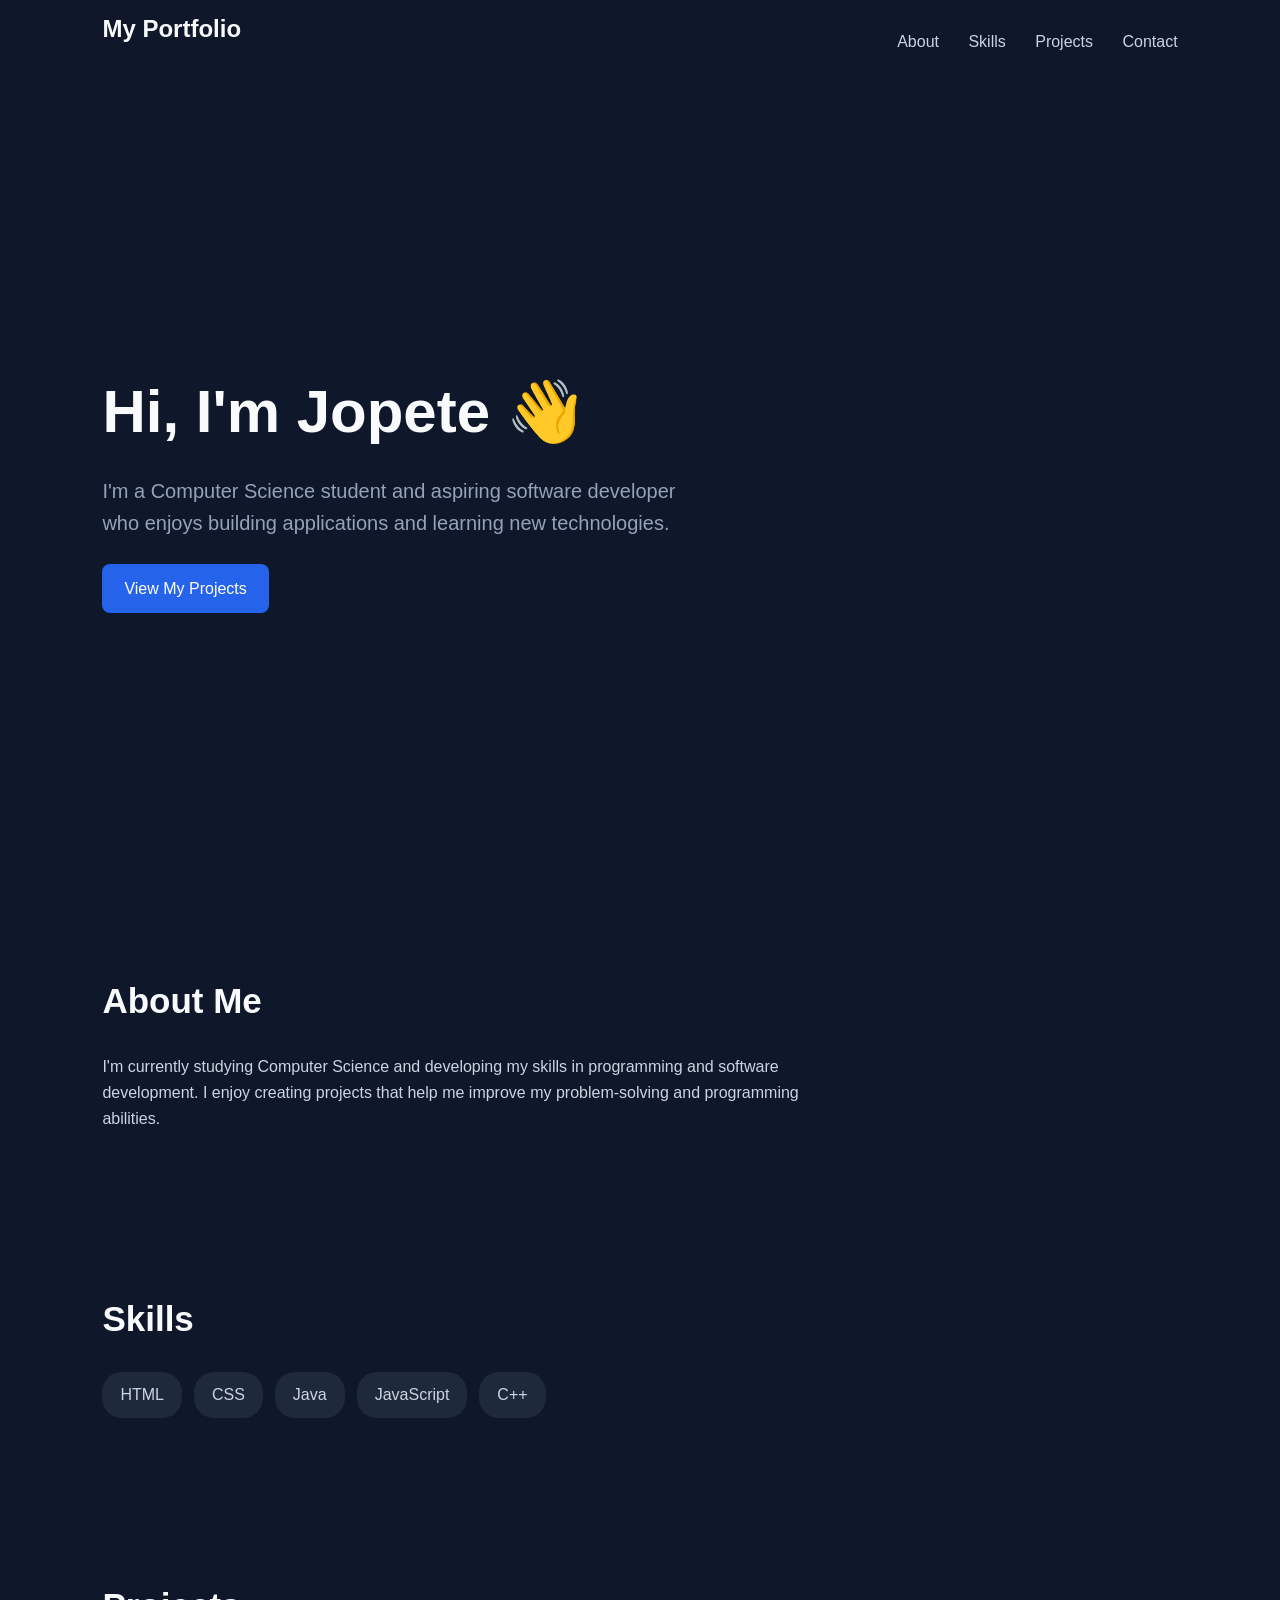
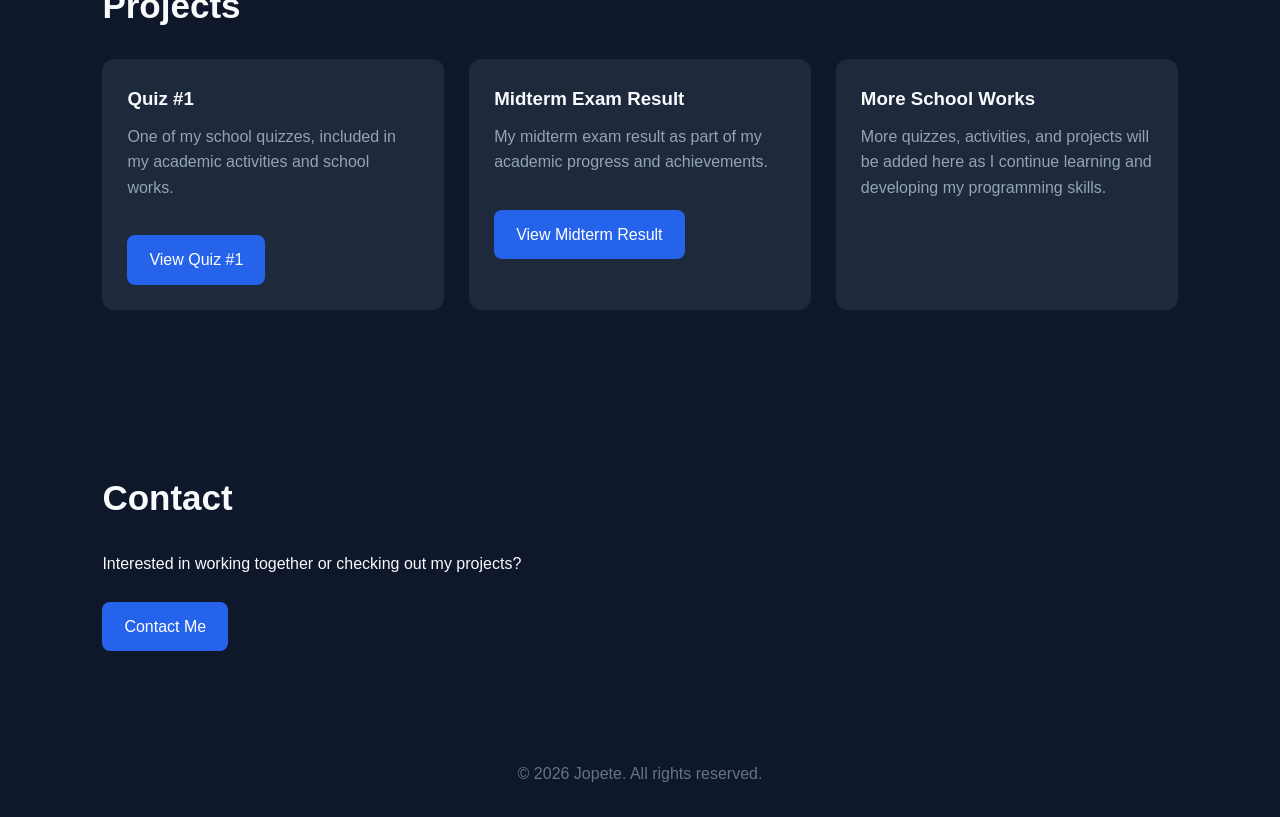
<file: index.html>
<!DOCTYPE html>
<html lang="en">

<head>
    <meta charset="UTF-8">
    <meta name="viewport" content="width=device-width, initial-scale=1.0">

    <title>Jopete | Portfolio</title>

    <link rel="stylesheet" href="style.css">
</head>

<body>

    <nav>
        <h2>My Portfolio</h2>

        <div>
            <a href="#about">About</a>
            <a href="#skills">Skills</a>
            <a href="#projects">Projects</a>
            <a href="#contact">Contact</a>
        </div>
    </nav>


    <section class="hero">

        <h1>Hi, I'm Jopete 👋</h1>

        <p>
            I'm a Computer Science student and aspiring
            software developer who enjoys building applications
            and learning new technologies.
        </p>

        <div>
            <a href="#projects" class="button">View My Projects</a>
        </div>

    </section>


    <section id="about" class="about">

        <h2>About Me</h2>

        <p>
            I'm currently studying Computer Science and developing
            my skills in programming and software development.
            I enjoy creating projects that help me improve my
            problem-solving and programming abilities.
        </p>

    </section>


    <section id="skills">

        <h2>Skills</h2>

        <div class="skills">

            <span class="skill">HTML</span>
            <span class="skill">CSS</span>
            <span class="skill">Java</span>
            <span class="skill">JavaScript</span>
            <span class="skill">C++</span>

        </div>

    </section>


    <section id="projects">

        <h2>Projects</h2>

        <div class="projects">

            <!-- PROJECT 1: QUIZ -->
            <div class="project">

                <h3>Quiz #1</h3>

                <p>
                    One of my school quizzes, included in my
                    academic activities and school works.
                </p>

                <a href="quiz1.html" class="button">
                    View Quiz #1
                </a>

            </div>


            <!-- PROJECT 2: MIDTERM EXAM RESULT -->
            <div class="project">

                <h3>Midterm Exam Result</h3>

                <p>
                    My midterm exam result as part of my
                    academic progress and achievements.
                </p>

                <a href="midterm.html" class="button">
                    View Midterm Result
                </a>

            </div>


            <!-- PROJECT 3: FUTURE PROJECTS -->
            <div class="project">

                <h3>More School Works</h3>

                <p>
                    More quizzes, activities, and projects will
                    be added here as I continue learning and
                    developing my programming skills.
                </p>

            </div>

        </div>

    </section>


    <section id="contact">

        <h2>Contact</h2>

        <p>
            Interested in working together or checking out my projects?
        </p>

        <a href="https://facebook.com/Jopsssssssssss/" class="button" target="_blank" rel="noopener noreferrer">
            Contact Me
        </a>

    </section>


    <footer>

        <p>© 2026 Jopete. All rights reserved.</p>

    </footer>

</body>
</html>
</file>
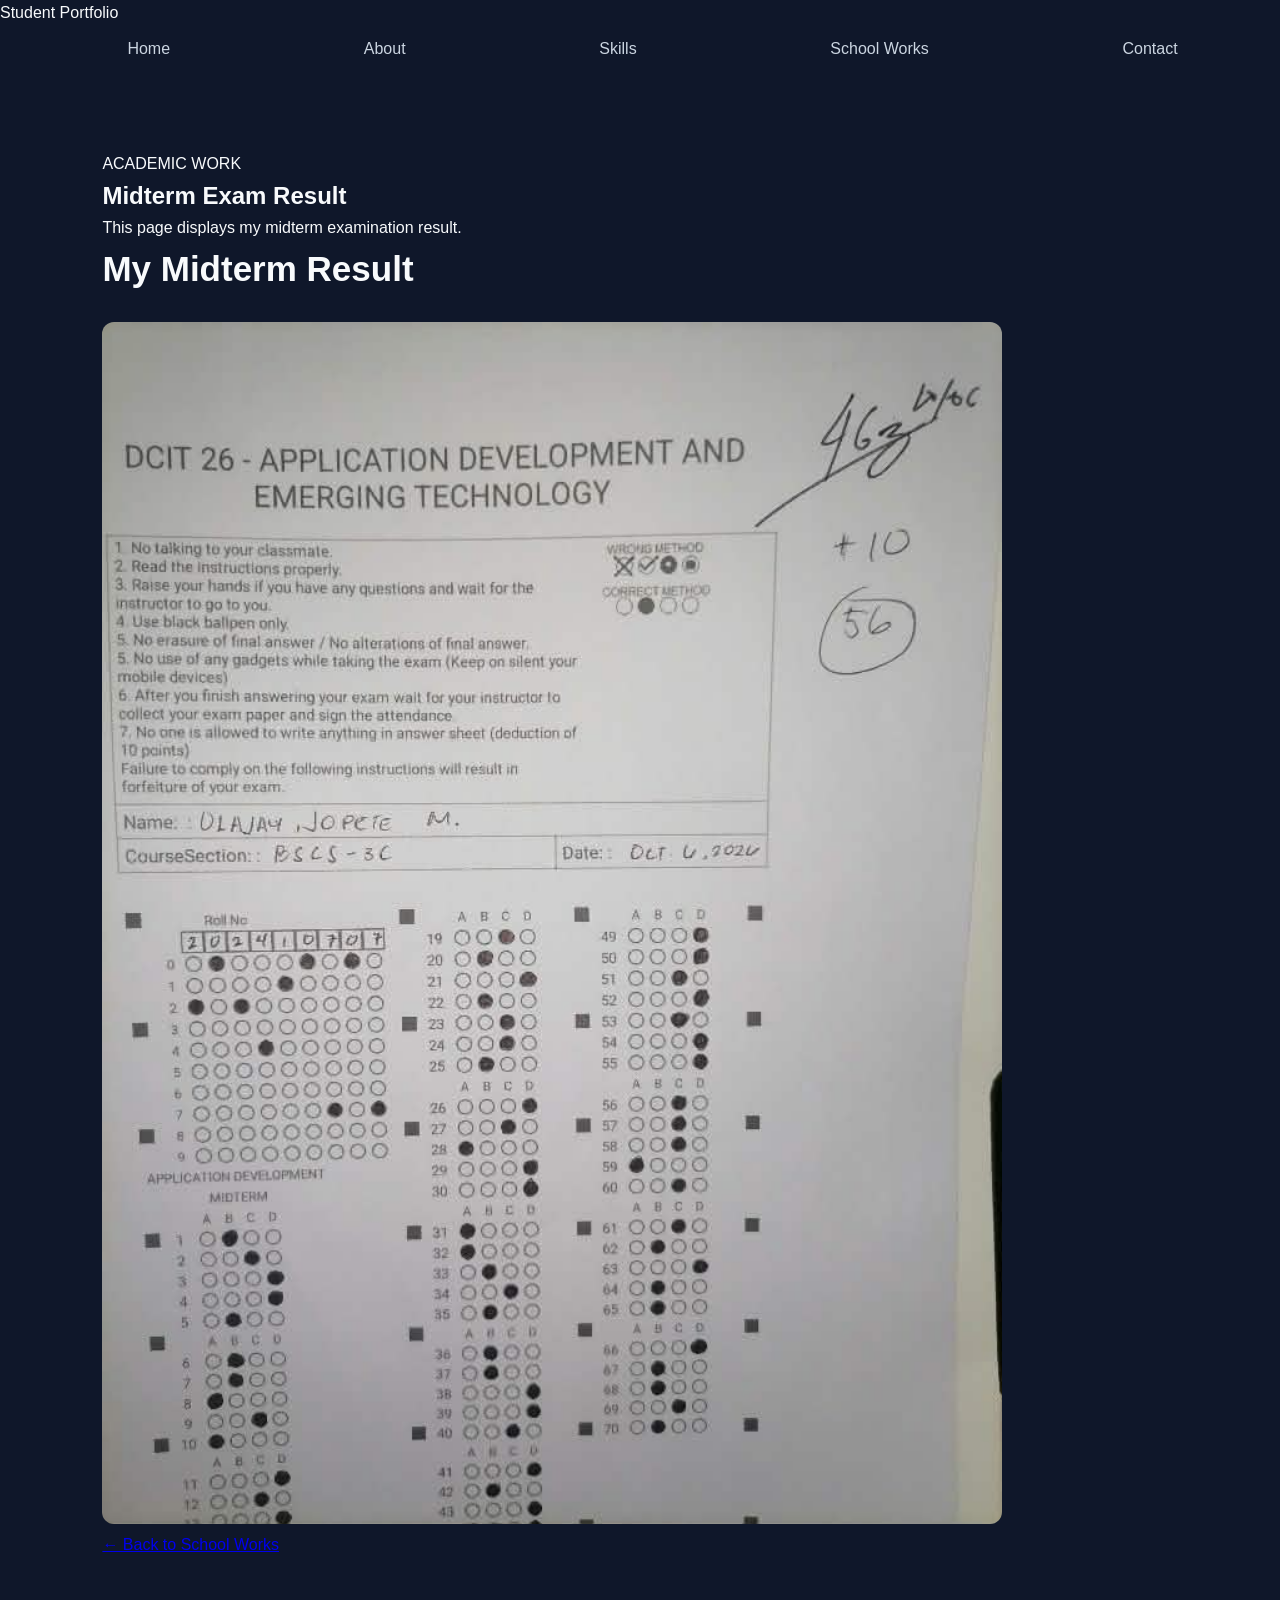
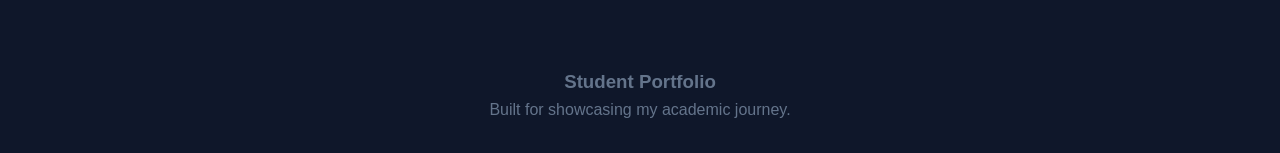
<file: midterm.html>
<!DOCTYPE html>
<html lang="en">

<head>
    <meta charset="UTF-8">
    <meta name="viewport" content="width=device-width, initial-scale=1.0">

    <title>Midterm Exam Result | Student Portfolio</title>

    <link rel="stylesheet" href="style.css">
</head>

<body>

    <!-- NAVIGATION -->
    <header>
        <div class="logo">Student Portfolio</div>

        <nav>
            <a href="index.html">Home</a>
            <a href="index.html#about">About</a>
            <a href="index.html#skills">Skills</a>
            <a href="index.html#projects">School Works</a>
            <a href="index.html#contact">Contact</a>
        </nav>
    </header>


    <!-- MIDTERM RESULT -->
    <section class="quiz-page">

        <div class="section-title">
            <p>ACADEMIC WORK</p>
            <h1>Midterm Exam Result</h1>

            <p>
                This page displays my midterm examination result.
            </p>
        </div>

        <div class="quiz-images">

            <div class="quiz-image-card">

                <h2>My Midterm Result</h2>

                <img
                    src="midtermresult.jpg"
                    alt="My Midterm Exam Result"
                >

            </div>

        </div>

        <a href="index.html#projects" class="main-button">
            ← Back to School Works
        </a>

    </section>


    <!-- FOOTER -->
    <footer>
        <h3>Student Portfolio</h3>
        <p>Built for showcasing my academic journey.</p>
    </footer>

</body>
</html>
</file>
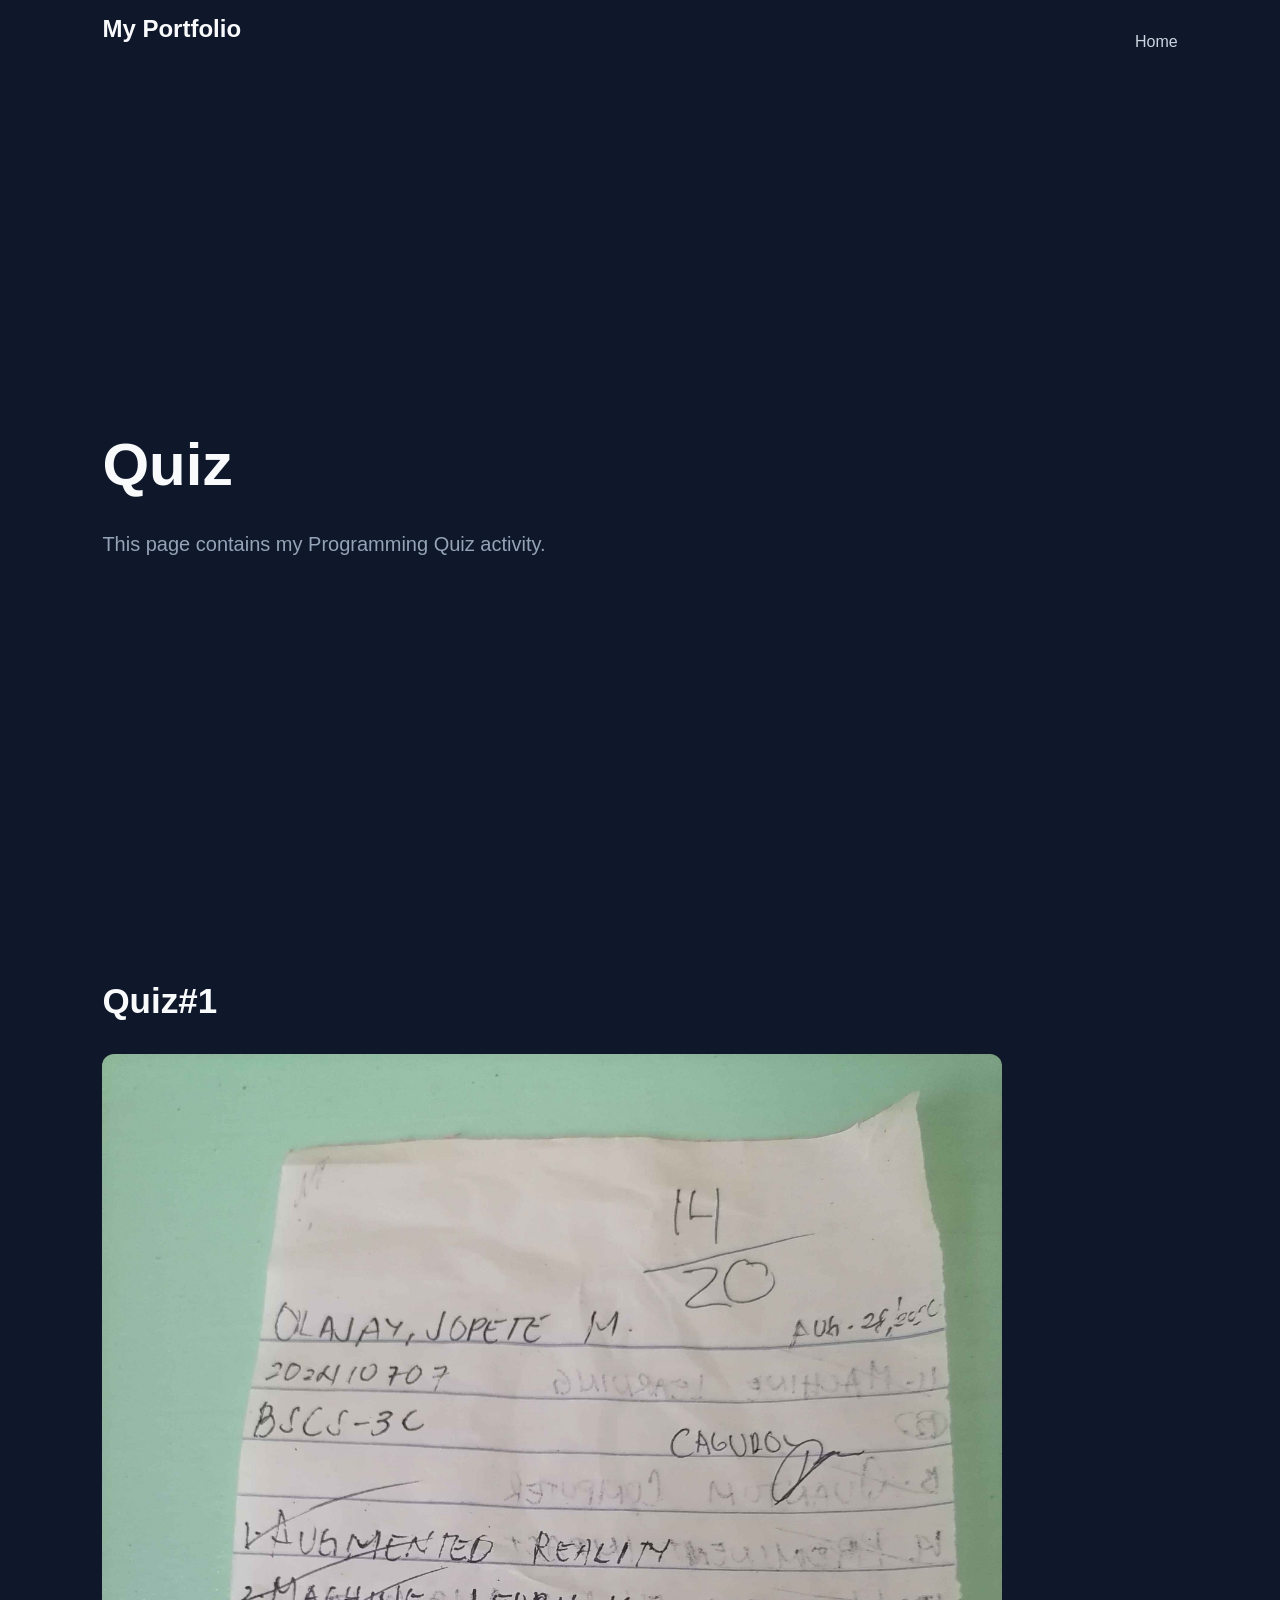
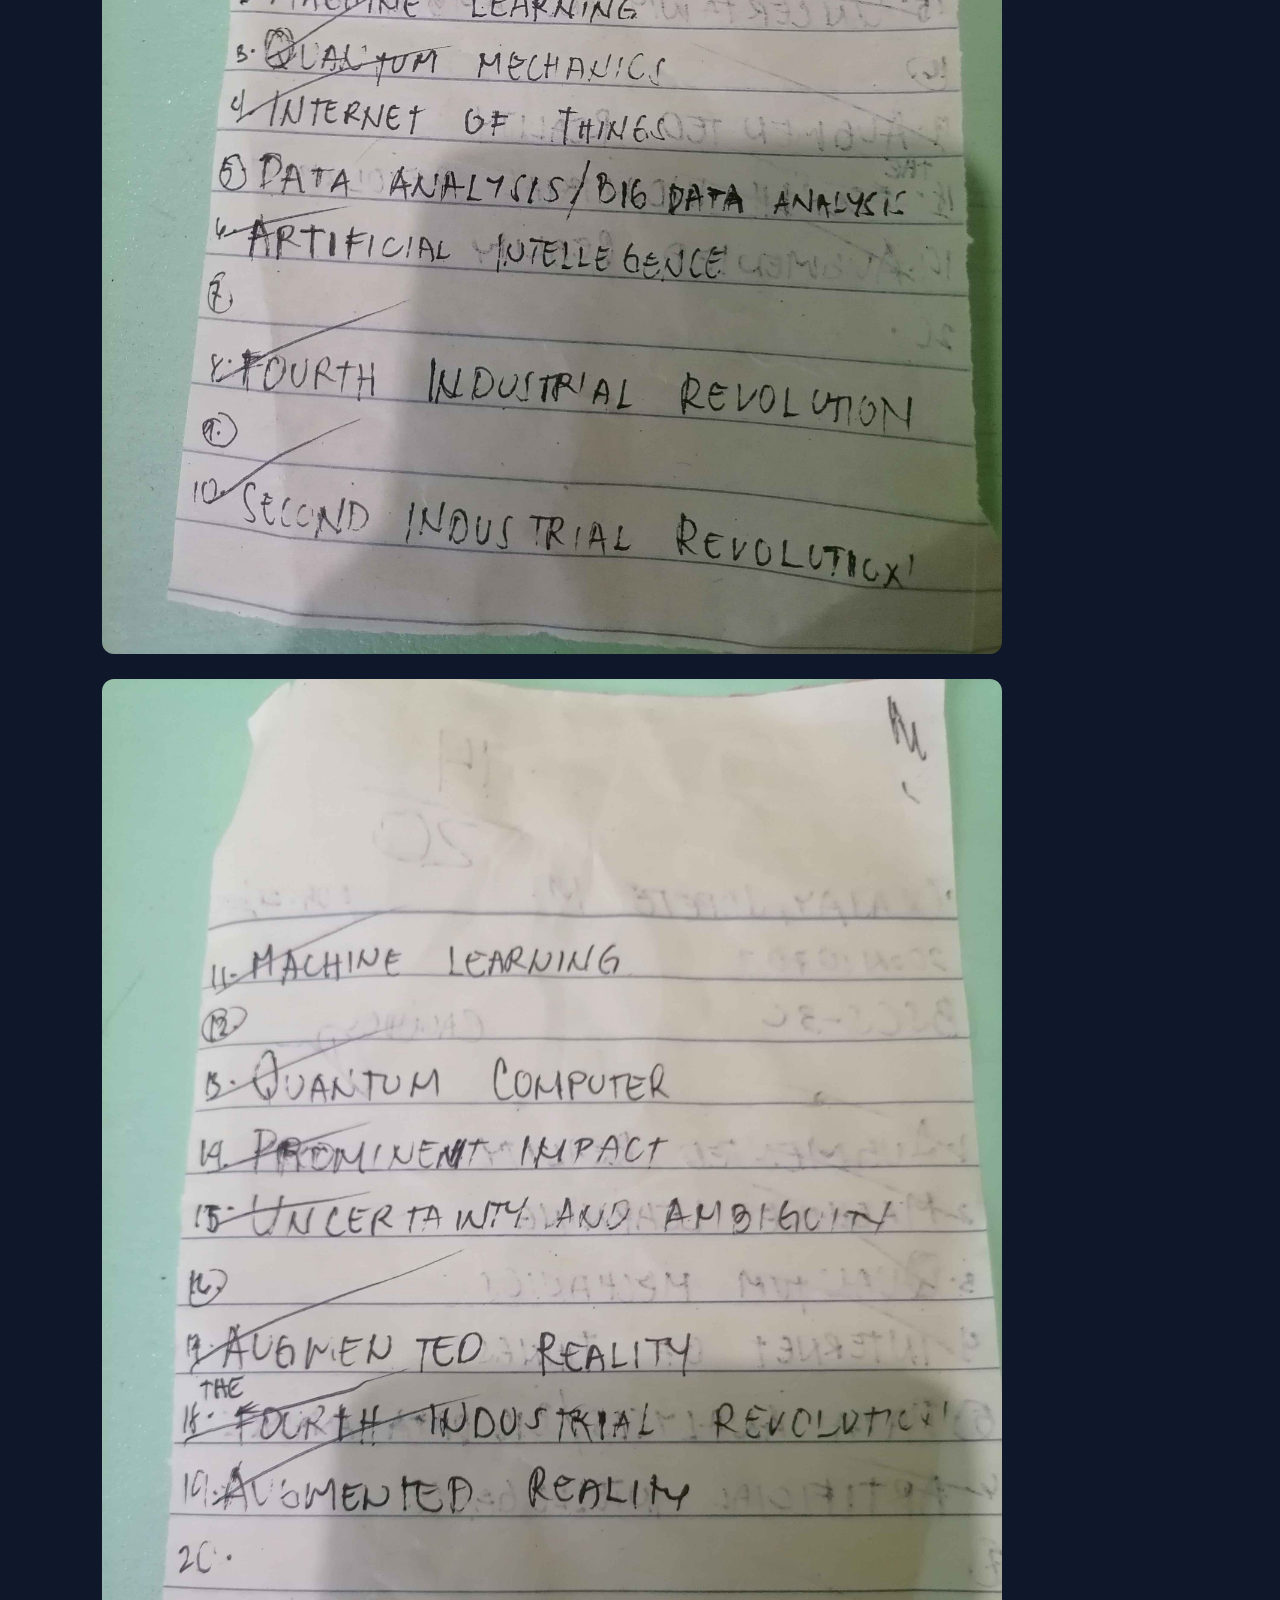
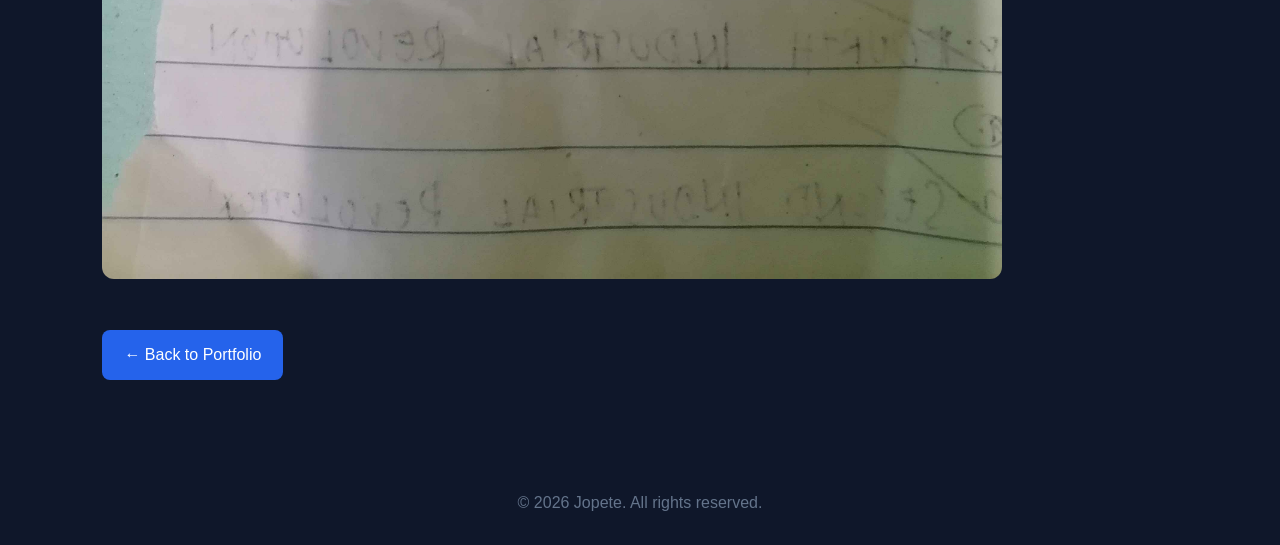
<file: quiz1.html>
<!DOCTYPE html>
<html lang="en">

<head>
    <meta charset="UTF-8">
    <meta name="viewport" content="width=device-width, initial-scale=1.0">

    <title>Quiz#1 | Jopete</title>

    <link rel="stylesheet" href="style.css">
</head>

<body>

    <nav>
        <h2>My Portfolio</h2>

        <div>
            <a href="index.html">Home</a>
        </div>
    </nav>


    <section class="hero">

        <h1>Quiz</h1>

        <p>
            This page contains my Programming Quiz activity.
        </p>

    </section>


    <section>

        <h2>Quiz#1</h2>

        <div class="quiz-images">

    <img src="quiz1_front.jpg" alt="Quiz 1 - Front">

    <img src="quiz1_back.jpg" alt="Quiz 1 - Back">

        </div>

        <br>

        <a href="index.html" class="button">
            ← Back to Portfolio
        </a>

    </section>


    <footer>

        <p>© 2026 Jopete. All rights reserved.</p>

    </footer>

</body>
</html>
</file>
<file: style.css>
* {
    margin: 0;
    padding: 0;
    box-sizing: border-box;
}

html {
    scroll-behavior: smooth;
}

body {
    font-family: Arial, sans-serif;
    background: #0f172a;
    color: #f8fafc;
    line-height: 1.6;
}

nav {
    display: flex;
    justify-content: space-between;
    align-items: center;
    padding: 10px 8%;
    background: #0f172a;
    position: sticky;
    top: 0;
}

nav h2 {
    font-size: 24px;
}

nav a {
    color: #cbd5e1;
    text-decoration: none;
    margin-left: 25px;
}

nav a:hover {
    color: white;
}

section {
    padding: 80px 8%;
}

.hero {
    min-height: 90vh;
    display: flex;
    flex-direction: column;
    justify-content: center;
}

.hero h1 {
    font-size: 60px;
    margin-bottom: 15px;
}

.hero p {
    font-size: 20px;
    color: #94a3b8;
    max-width: 600px;
}

.button {
    display: inline-block;
    margin-top: 25px;
    padding: 12px 22px;
    background: #2563eb;
    color: white;
    text-decoration: none;
    border-radius: 8px;
}

.button:hover {
    background: #1d4ed8;
}

h2 {
    font-size: 35px;
    margin-bottom: 25px;
}

.about p {
    max-width: 700px;
    color: #cbd5e1;
}

.skills {
    display: flex;
    flex-wrap: wrap;
    gap: 12px;
}

.skill {
    background: #1e293b;
    padding: 10px 18px;
    border-radius: 20px;
    color: #cbd5e1;
}

.projects {
    display: grid;
    grid-template-columns: repeat(auto-fit, minmax(280px, 1fr));
    gap: 25px;
}

.project {
    background: #1e293b;
    padding: 25px;
    border-radius: 12px;
    transition: transform 0.2s;
}

.project:hover {
    transform: translateY(-5px);
}

.project p {
    color: #94a3b8;
    margin: 10px 0;
}

footer {
    text-align: center;
    padding: 30px;
    color: #64748b;
}
.quiz-images {
    display: flex;
    flex-direction: column;
    gap: 25px;
    max-width: 900px;
}

.quiz-images img {
    width: 100%;
    border-radius: 12px;
}
</file>
